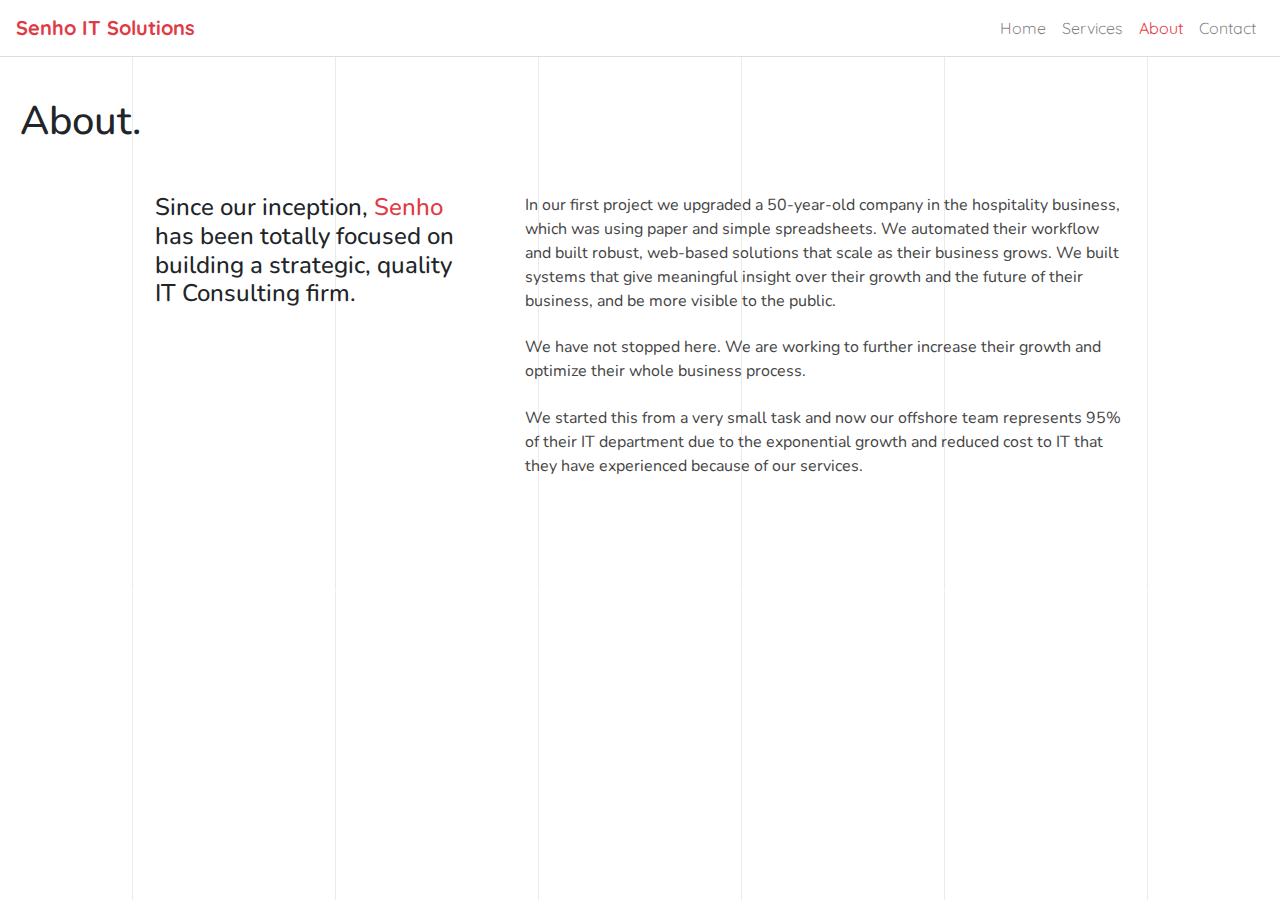
<file: about.html>
<html>

<head>
  <title>Senho</title>
  <link rel="stylesheet" href="https://stackpath.bootstrapcdn.com/bootstrap/4.3.1/css/bootstrap.min.css" integrity="sha384-ggOyR0iXCbMQv3Xipma34MD+dH/1fQ784/j6cY/iJTQUOhcWr7x9JvoRxT2MZw1T" crossorigin="anonymous">
  <link href="https://fonts.googleapis.com/css?family=Crimson+Text|Nunito|Quicksand&display=swap" rel="stylesheet">
  <meta name="viewport" content="width=device-width, initial-scale=1.0">
  <script src="https://code.jquery.com/jquery-3.3.1.slim.min.js" integrity="sha384-q8i/X+965DzO0rT7abK41JStQIAqVgRVzpbzo5smXKp4YfRvH+8abtTE1Pi6jizo" crossorigin="anonymous"></script>
  <script src="https://cdnjs.cloudflare.com/ajax/libs/popper.js/1.14.7/umd/popper.min.js" integrity="sha384-UO2eT0CpHqdSJQ6hJty5KVphtPhzWj9WO1clHTMGa3JDZwrnQq4sF86dIHNDz0W1" crossorigin="anonymous"></script>
  <script src="https://stackpath.bootstrapcdn.com/bootstrap/4.3.1/js/bootstrap.min.js" integrity="sha384-JjSmVgyd0p3pXB1rRibZUAYoIIy6OrQ6VrjIEaFf/nJGzIxFDsf4x0xIM+B07jRM" crossorigin="anonymous"></script>
  <link rel="stylesheet" href="./style.css">
</head>

<body>
  <nav class="navbar navbar-expand-lg navbar-light bg-light">
    <a class="navbar-brand senho-red" href="http://www.senho.co">Senho IT Solutions</a>
    <button class="navbar-toggler" type="button" data-toggle="collapse" data-target="#navbarNav" aria-controls="navbarNav" aria-expanded="false" aria-label="Toggle navigation">
    <span class="navbar-toggler-icon"></span>
  </button>
    <!-- <div class="nice-square"></div> -->
    <div class="collapse navbar-collapse" id="navbarNav">
      <ul class="navbar-nav">
        <li class="nav-item">
          <a class="nav-link" href="./index.html">Home</a>
        </li>
        <li class="nav-item">
          <a class="nav-link" href="./services.html">Services</a>
        </li>
        <li class="nav-item active">
          <a class="nav-link" href="./about.html">About <span class="sr-only">(current)</span></a>
        </li>
        <li class="nav-item">
          <a class="nav-link" href="./contact.html">Contact</a>
        </li>
      </ul>
    </div>
  </nav>
  <h1 style="margin: 1em .5em;">About.</h1>
  <div class="text-container">
    <h4 class="text-heading" style="padding-right: 2.6em;">Since our inception, <span class="senho-red">Senho</span> has been totally focused on building a strategic, quality IT Consulting firm.</h4>
    <div class="senho-text">
      <p>In our first project we upgraded a 50-year-old company in the hospitality business, which was using paper and simple spreadsheets. We automated their workflow and built robust, web-based solutions that scale as their business grows. We built systems that give meaningful insight over their growth and the future of their business, and be more visible to the public.</p>
      <p>We have not stopped here. We are working to further increase their growth and optimize their whole business process.</p>
      <p>We started this from a very small task and now our offshore team represents 95% of their IT department due to the exponential growth and reduced cost to IT that they have experienced because of our services.</p>
    </div>
  </div>
</body>

</html>
</file>
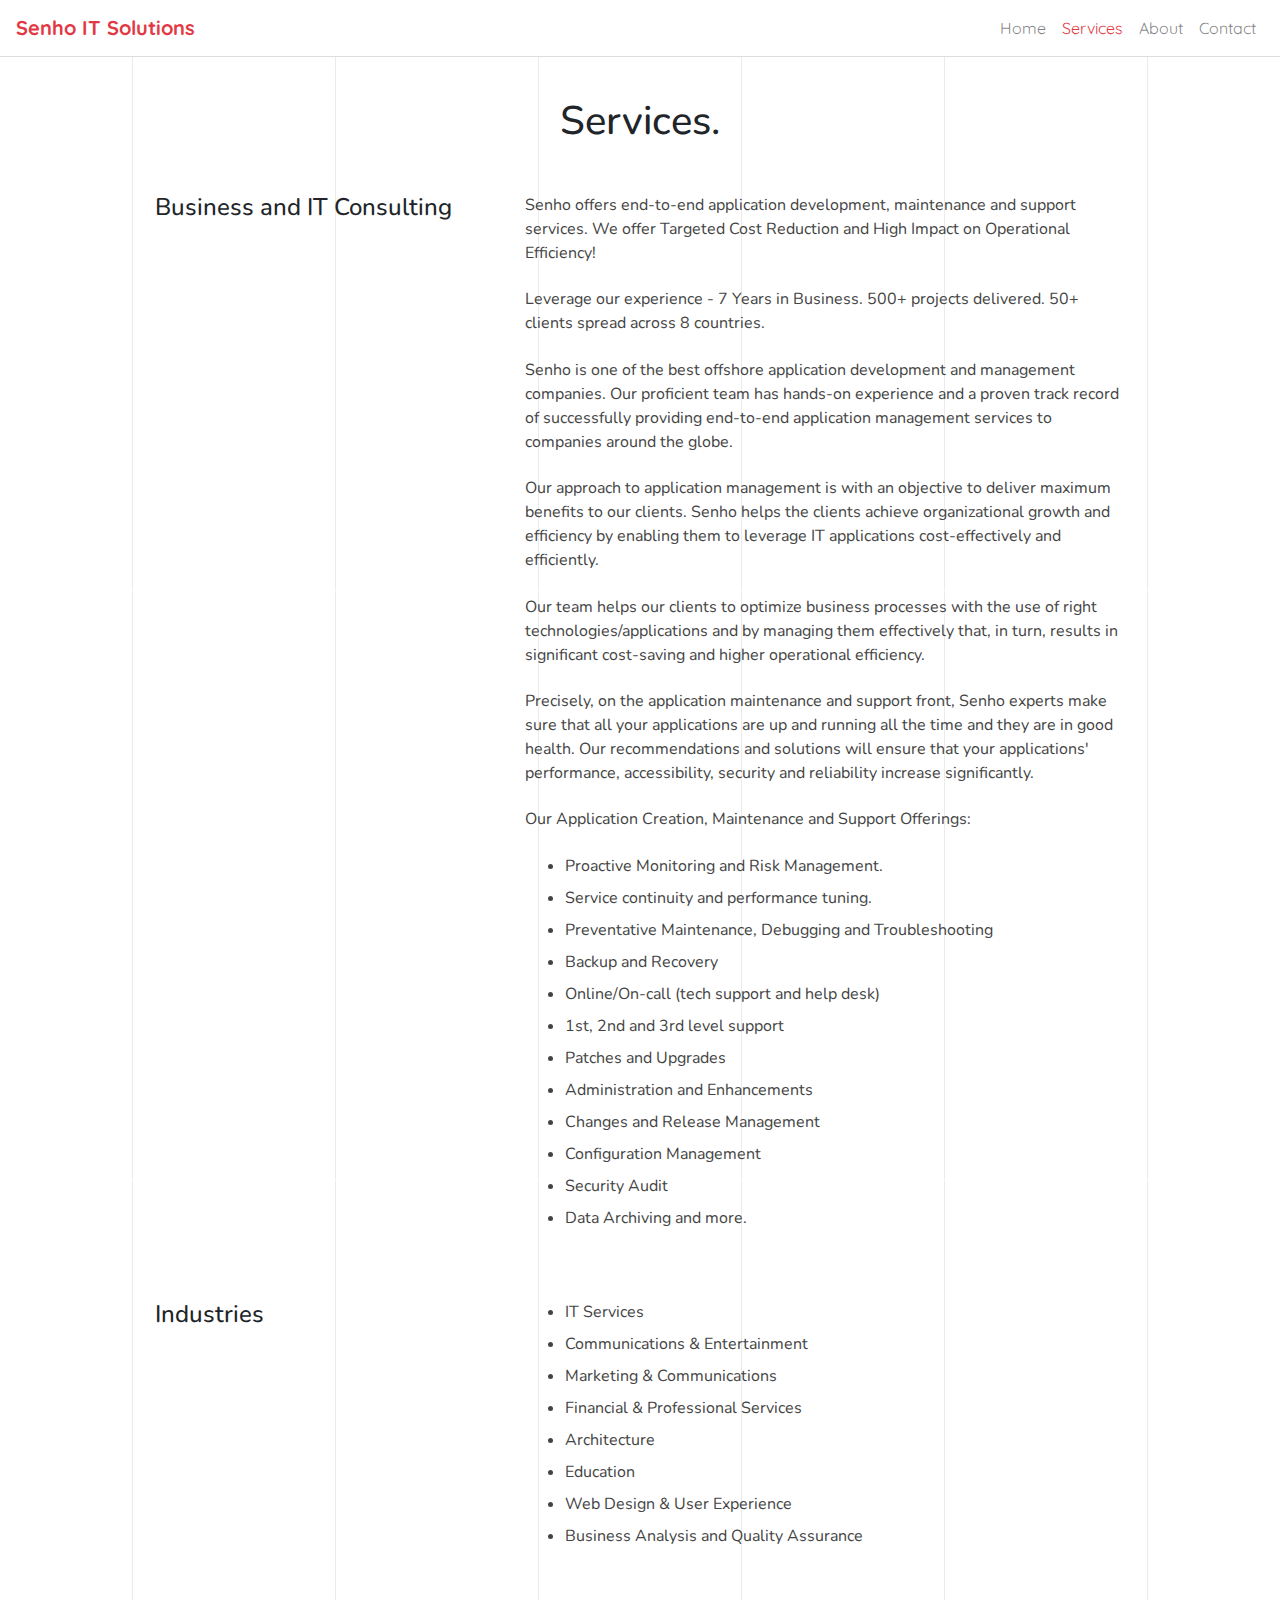
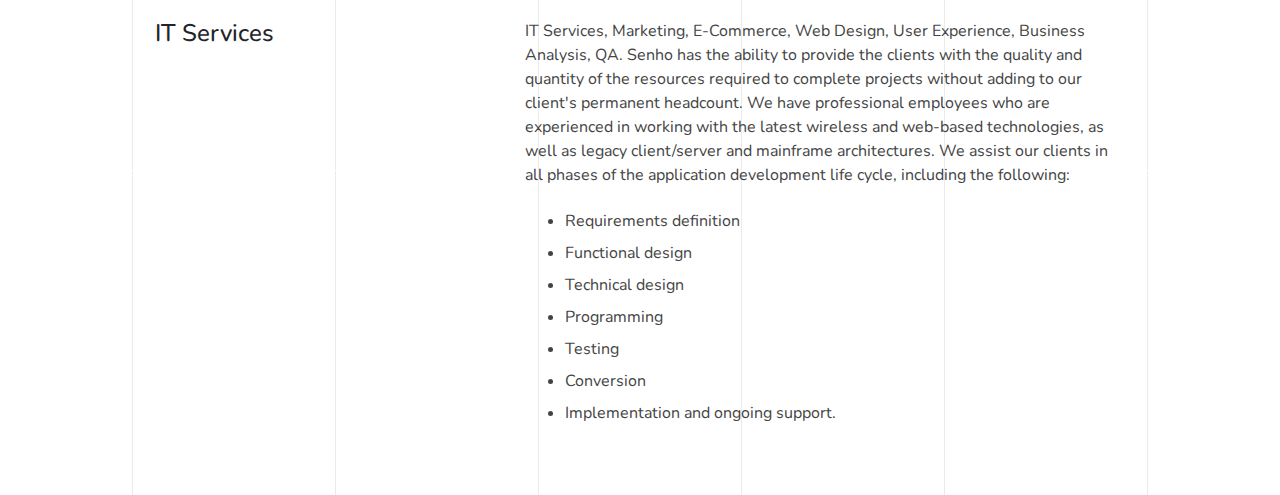
<file: services.html>
<html>

<head>
  <title>Senho</title>
  <link rel="stylesheet" href="https://stackpath.bootstrapcdn.com/bootstrap/4.3.1/css/bootstrap.min.css" integrity="sha384-ggOyR0iXCbMQv3Xipma34MD+dH/1fQ784/j6cY/iJTQUOhcWr7x9JvoRxT2MZw1T" crossorigin="anonymous">
  <link href="https://fonts.googleapis.com/css?family=Crimson+Text|Nunito|Quicksand&display=swap" rel="stylesheet">
  <meta name="viewport" content="width=device-width, initial-scale=1.0">
  <script src="https://code.jquery.com/jquery-3.3.1.slim.min.js" integrity="sha384-q8i/X+965DzO0rT7abK41JStQIAqVgRVzpbzo5smXKp4YfRvH+8abtTE1Pi6jizo" crossorigin="anonymous"></script>
  <script src="https://cdnjs.cloudflare.com/ajax/libs/popper.js/1.14.7/umd/popper.min.js" integrity="sha384-UO2eT0CpHqdSJQ6hJty5KVphtPhzWj9WO1clHTMGa3JDZwrnQq4sF86dIHNDz0W1" crossorigin="anonymous"></script>
  <script src="https://stackpath.bootstrapcdn.com/bootstrap/4.3.1/js/bootstrap.min.js" integrity="sha384-JjSmVgyd0p3pXB1rRibZUAYoIIy6OrQ6VrjIEaFf/nJGzIxFDsf4x0xIM+B07jRM" crossorigin="anonymous"></script>
  <link rel="stylesheet" href="./style.css">
</head>

<body>
  <nav class="navbar navbar-expand-lg navbar-light bg-light">
    <a class="navbar-brand senho-red" href="http://www.senho.co">Senho IT Solutions</a>
    <button class="navbar-toggler" type="button" data-toggle="collapse" data-target="#navbarNav" aria-controls="navbarNav" aria-expanded="false" aria-label="Toggle navigation">
    <span class="navbar-toggler-icon"></span>
  </button>
    <!-- <div class="nice-square"></div> -->
    <div class="collapse navbar-collapse" id="navbarNav">
      <ul class="navbar-nav">
        <li class="nav-item">
          <a class="nav-link" href="./index.html">Home</a>
        </li>
        <li class="nav-item active">
          <a class="nav-link" href="./services.html">Services <span class="sr-only">(current)</span></a>
        </li>
        <li class="nav-item">
          <a class="nav-link" href="./about.html">About</a>
        </li>
        <li class="nav-item">
          <a class="nav-link" href="./contact.html">Contact</a>
        </li>
      </ul>
    </div>
  </nav>
  <h1 style="margin: 1em .5em;" class="text-center title-font">Services.</h1>
  <div class="text-container">
    <h3 class="text-heading">Business and IT Consulting</h3>
    <div class="senho-text">
      <p>Senho offers end-to-end application development, maintenance and support services. We offer Targeted Cost Reduction and High Impact on Operational Efficiency!</p>
      <p>Leverage our experience - 7 Years in Business. 500+ projects delivered. 50+ clients spread across 8 countries.</p>
      <p>Senho is one of the best offshore application development and management companies. Our proficient team has hands-on experience and a proven track record of successfully providing end-to-end application management services to companies around the
        globe.
      </p>
      <p>Our approach to application management is with an objective to deliver maximum benefits to our clients. Senho helps the clients achieve organizational growth and efficiency by enabling them to leverage IT applications cost-effectively and efficiently.</p>
      <p>Our team helps our clients to optimize business processes with the use of right technologies/applications and by managing them effectively that, in turn, results in significant cost-saving and higher operational efficiency.</p>
      <p>Precisely, on the application maintenance and support front, Senho experts make sure that all your applications are up and running all the time and they are in good health. Our recommendations and solutions will ensure that your applications' performance,
        accessibility, security and reliability increase significantly.</p>
      <p>Our Application Creation, Maintenance and Support Offerings:</p>
      <ul>
        <li>Proactive Monitoring and Risk Management.</li>
        <li>Service continuity and performance tuning.</li>
        <li>Preventative Maintenance, Debugging and Troubleshooting</li>
        <li>Backup and Recovery</li>
        <li>Online/On-call (tech support and help desk)</li>
        <li>1st, 2nd and 3rd level support</li>
        <li>Patches and Upgrades</li>
        <li>Administration and Enhancements</li>
        <li>Changes and Release Management</li>
        <li>Configuration Management</li>
        <li>Security Audit</li>
        <li>Data Archiving and more.</li>
      </ul>
    </div>
  </div>
  <div class="text-container">
    <h3 class="text-heading">Industries</h3>
    <div class="senho-text">
      <ul>
        <li>IT Services</li>
        <li>Communications & Entertainment</li>
        <li>Marketing & Communications</li>
        <li>Financial & Professional Services</li>
        <li>Architecture</li>
        <li>Education</li>
        <li>Web Design & User Experience</li>
        <li>Business Analysis and Quality Assurance</li>
      </ul>
    </div>
  </div>
  <div class="text-container">
    <h3 class="text-heading">IT Services</h3>
    <div class="senho-text">
      <p>IT Services, Marketing, E-Commerce, Web Design, User Experience, Business Analysis, QA. Senho has the ability to provide the clients with the quality and quantity of the resources required to complete projects without adding to our client's permanent headcount. We have professional employees who are experienced in working with the latest wireless and web-based technologies, as well as legacy client/server and mainframe architectures. We assist our clients in all phases of the application development life cycle, including the following:</p>
      <ul>
        <li>Requirements definition</li>
        <li>Functional design</li>
        <li>Technical design</li>
        <li>Programming</li>
        <li>Testing</li>
        <li>Conversion</li>
        <li>Implementation and ongoing support.</li>
      </ul>
    </div>
  </div>
</body>

</html>
</file>
<file: style.css>
body {
  padding: 0;
  margin: 0;
  font-family: 'Nunito', sans-serif;
  background-image: url("./bg.png");
  background-position: center top;
  background-repeat: no-repeat repeat;
  background-size: auto;
}

.bg {
  position: absolute;
  top: 0px;
  width: 100%;
  opacity: 1;
  height: 100%;
}

/* font-family: 'Crimson Text', serif;
font-family: 'Nunito', sans-serif;
font-family: 'Quicksand', sans-serif; */

.senho-title {
  font-family: 'Crimson Text', serif;
  font-weight: bold;
  font-size: 2.4em;
  margin-left: 1em;
  margin-right: 1em;
  margin-top: 2em;
  margin-bottom: 1em;
}

.senho-subtitle {
  max-width: 360px;
  margin: 0 auto;
  line-height: 1.5em;
}

.navbar-light .navbar-brand {
  color: #E13A44;
  font-weight: bold;
  font-family: 'Quicksand', sans-serif;
}

.senho-red {
  color: #E13A44;
}

.text-center {
  text-align: center;
}

.bg-light {
  background-color: #fff !important;
  border-bottom: 1px solid #ddd;
  font-family: 'Quicksand', sans-serif;
}

.navbar-toggler {
  border: none;
}

.senho-text p, .senho-text ul {
  color: #444444;
  font-size: 1.2em;
  margin-bottom: 1.4em;
}

.senho-text ul li {
  margin-bottom: .5em;
}

.navbar-light .navbar-nav .active>.nav-link {
  color: #E13A44;
}

.text-heading {
  width: 100%;
  margin-bottom: 1em;
}

.text-container {
  display: flex;
  flex-wrap: wrap;
  margin: 1em 1.5em;
}

@media only screen and (min-width: 600px) {
  .senho-subtitle {
    max-width: 570px;
  }
  .senho-title {
    font-size: 4em;
  }
  ul.navbar-nav {
    margin-left: auto;
  }
}

@media only screen and (min-width: 769px) {
  .text-container {
    flex-wrap: nowrap;
    max-width: 970px;
    margin: 3em auto;
  }
  .text-heading {
    min-width: 370px;
    width: 370px;
    font-size: 1.5em;
  }
  .senho-text p, .senho-text ul {
    font-size: 1em;
  }
}
</file>
